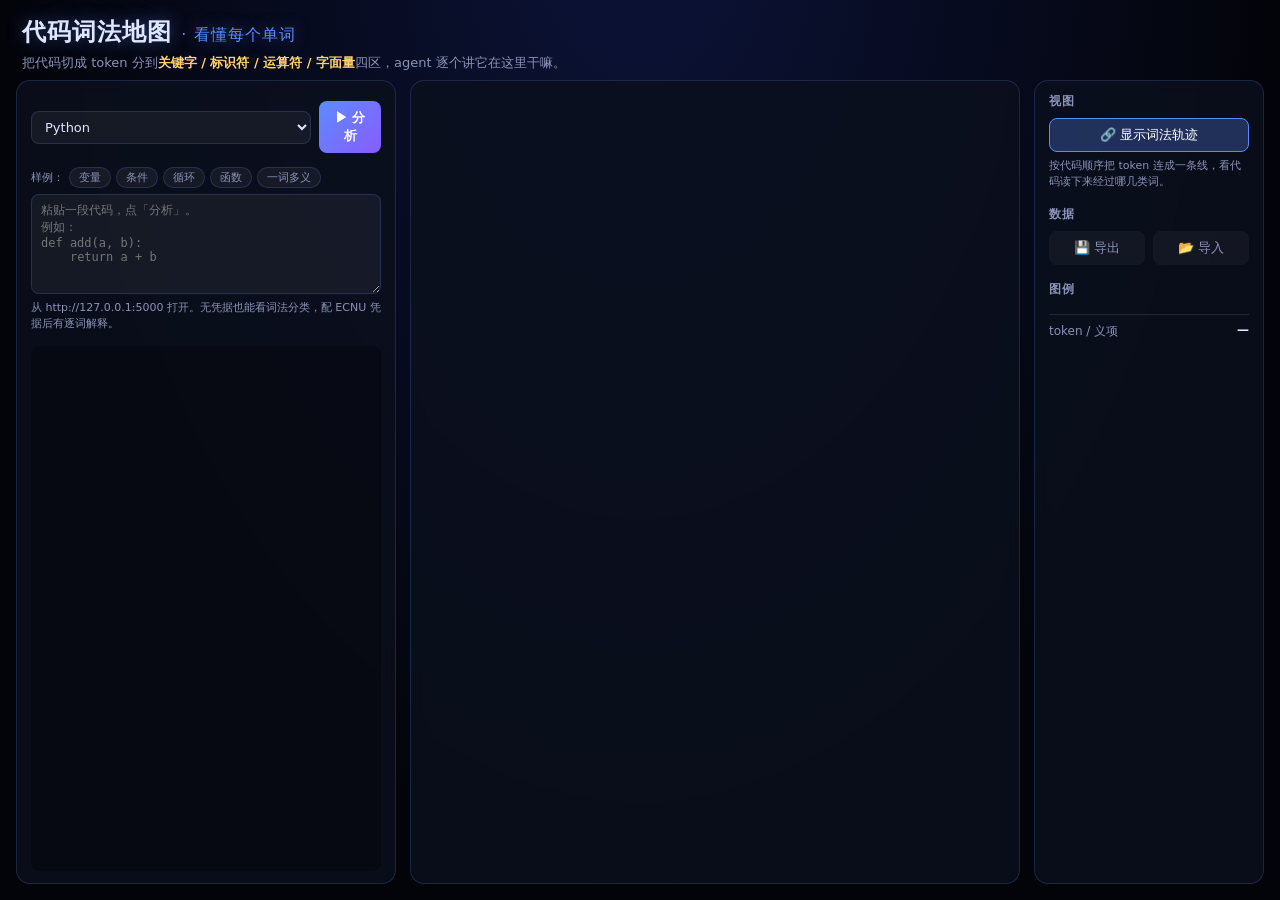
<file: web/index.html>
<!DOCTYPE html>
<html lang="zh-CN">
<head>
  <meta charset="UTF-8" />
  <meta name="viewport" content="width=device-width, initial-scale=1.0" />
  <title>代码词法地图 · 看懂每个单词</title>
  <link rel="icon" href="data:," />
  <link rel="stylesheet" href="./css/style.css?v=3" />
</head>
<body>
  <div id="stars"></div>

  <header id="topbar">
    <div class="title">代码词法地图 <span class="sub">· 看懂每个单词</span></div>
    <div class="tagline">把代码切成 token 分到<b>关键字 / 标识符 / 运算符 / 字面量</b>四区，agent 逐个讲它在这里干嘛。</div>
  </header>

  <main id="stage">
    <!-- 左：代码面板 -->
    <aside id="code-panel">
      <div class="row">
        <select id="lang">
          <option value="python">Python</option>
          <option value="javascript">JavaScript</option>
          <option value="c">C</option>
          <option value="cpp">C++</option>
          <option value="java">Java</option>
          <option value="go">Go</option>
        </select>
        <button id="btn-analyze" class="primary">▶ 分析</button>
      </div>
      <div class="samples">样例：<button data-eg="var">变量</button><button data-eg="if">条件</button><button data-eg="loop">循环</button><button data-eg="func">函数</button><button data-eg="poly">一词多义</button></div>
      <textarea id="code-input" rows="6" placeholder="粘贴一段代码，点「分析」。&#10;例如：&#10;def add(a, b):&#10;    return a + b"></textarea>
      <div class="hint" id="analyze-status">从 http://127.0.0.1:5000 打开。无凭据也能看词法分类，配 ECNU 凭据后有逐词解释。</div>
      <div id="code-view" class="codeview"></div>
    </aside>

    <!-- 中：2D 词法地图 -->
    <div id="map-wrap">
      <svg id="map" viewBox="0 0 1000 680" preserveAspectRatio="xMidYMid meet"></svg>
    </div>

    <!-- 右：控制 -->
    <aside id="panel">
      <section class="grp">
        <h3>视图</h3>
        <button id="toggle-links" class="seg active" style="width:100%">🔗 显示词法轨迹</button>
        <div class="hint">按代码顺序把 token 连成一条线，看代码读下来经过哪几类词。</div>
      </section>
      <section class="grp">
        <h3>数据</h3>
        <div class="row">
          <button id="btn-export" class="seg">💾 导出</button>
          <button id="btn-import" class="seg">📂 导入</button>
        </div>
        <input id="file-import" type="file" accept="application/json,.json" hidden />
      </section>
      <section class="grp">
        <h3>图例</h3>
        <div id="legend"></div>
      </section>
      <div class="ro-row" id="readout-mini"><span>token / 义项</span><b id="ro-count">—</b></div>
    </aside>
  </main>

  <div id="selcard" hidden></div>
  <div id="loading">就绪：粘贴代码，点分析…</div>

  <script type="module" src="./js/main.js?v=3"></script>
</body>
</html>
</file>
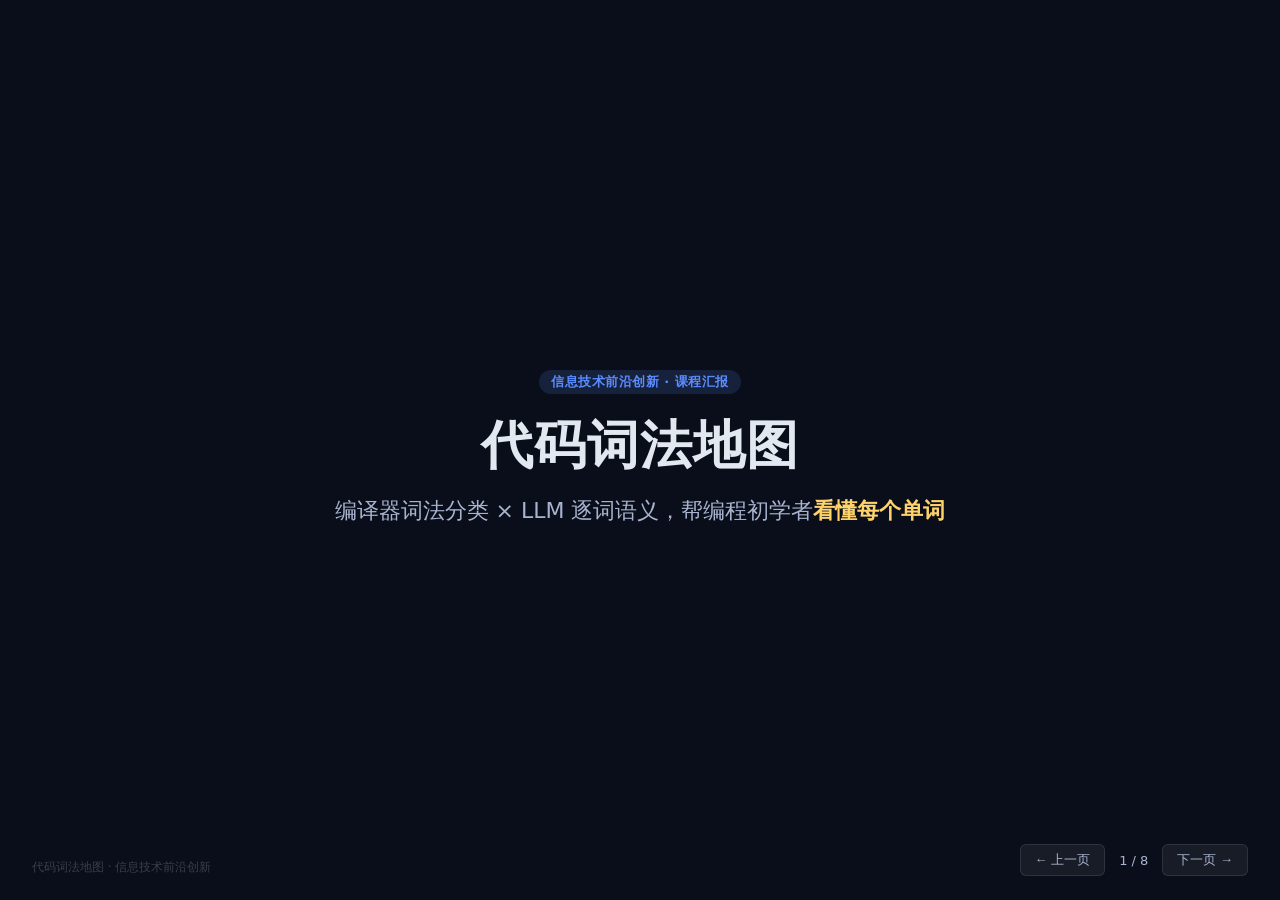
<file: docs/slides.html>
<!DOCTYPE html>
<html lang="zh-CN">
<head>
<meta charset="UTF-8"/>
<meta name="viewport" content="width=device-width,initial-scale=1"/>
<title>代码词法地图 · 课程汇报</title>
<style>
:root{--bg:#0a0e1a;--card:#111827;--accent:#5b8cff;--kw:#b794ff;--id:#66b8ff;--op:#ff9e4d;--lit:#80d98c;--txt:#e2e8f0;--dim:#a8b4cf;--gold:#ffd36b}
*{box-sizing:border-box;margin:0;padding:0}
html,body{height:100%;background:var(--bg);color:var(--txt);font-family:"Microsoft YaHei","PingFang SC",system-ui,sans-serif;overflow:hidden}
.slide{display:none;flex-direction:column;justify-content:center;align-items:center;height:100vh;padding:60px 100px;position:relative}
.slide.active{display:flex}
/* nav */
.nav{position:fixed;bottom:24px;right:32px;z-index:10;font-size:13px;color:var(--dim);display:flex;gap:14px;align-items:center}
.nav button{background:rgba(255,255,255,.06);border:1px solid rgba(255,255,255,.1);color:var(--dim);padding:6px 14px;border-radius:6px;cursor:pointer;font-size:13px}
.nav button:hover{color:#fff;border-color:var(--accent)}
.progress{position:fixed;top:0;left:0;height:3px;background:var(--accent);transition:width .3s;z-index:10}
/* typography */
h1{font-size:52px;font-weight:700;letter-spacing:1px;line-height:1.3}
h2{font-size:36px;font-weight:700;margin-bottom:28px;line-height:1.35}
h3{font-size:22px;font-weight:600;color:var(--accent);margin-bottom:14px}
p,.item{font-size:20px;line-height:1.75;color:var(--txt);max-width:960px}
.sub{font-size:22px;color:var(--dim);margin-top:12px;font-weight:400}
.tag{display:inline-block;font-size:13px;padding:3px 12px;border-radius:999px;background:rgba(91,140,255,.15);color:var(--accent);margin-bottom:18px;font-weight:600;letter-spacing:.5px}
.accent{color:var(--accent)}
.gold{color:var(--gold)}
.kw{color:var(--kw)}
.id{color:var(--id)}
.op{color:var(--op)}
.lt{color:var(--lit)}
b{font-weight:700}
/* layout helpers */
.cols{display:flex;gap:48px;width:100%;max-width:1060px;align-items:flex-start}
.col{flex:1}
.left-align{align-items:flex-start;text-align:left}
.center{text-align:center}
/* cards */
.card{background:var(--card);border:1px solid rgba(255,255,255,.07);border-radius:14px;padding:22px 26px;margin-bottom:16px}
.card h3{margin-bottom:8px}
.card p{font-size:17px;color:var(--dim);line-height:1.6}
/* table */
table{border-collapse:collapse;width:100%;max-width:960px;font-size:17px;margin-top:8px}
th{text-align:left;padding:10px 14px;color:var(--dim);font-weight:600;border-bottom:2px solid rgba(255,255,255,.1);font-size:15px;text-transform:uppercase;letter-spacing:.5px}
td{padding:10px 14px;border-bottom:1px solid rgba(255,255,255,.05)}
tr:last-child td{border-bottom:none}
tr.hl td{background:rgba(91,140,255,.08);color:#fff;font-weight:600}
.dot{display:inline-block;width:8px;height:8px;border-radius:50%;margin-right:6px;vertical-align:middle}
/* step list */
.steps{list-style:none;counter-reset:s;max-width:800px}
.steps li{counter-increment:s;display:flex;gap:16px;margin-bottom:18px;font-size:19px;line-height:1.65}
.steps li::before{content:counter(s);flex:0 0 36px;height:36px;display:flex;align-items:center;justify-content:center;background:rgba(91,140,255,.15);color:var(--accent);border-radius:50%;font-weight:700;font-size:16px}
/* arch diagram */
.arch{display:flex;gap:0;align-items:stretch;max-width:900px;width:100%;margin-top:8px}
.arch .box{flex:1;padding:20px 18px;border:1px solid rgba(255,255,255,.1);text-align:center;position:relative}
.arch .box:first-child{border-radius:12px 0 0 12px}
.arch .box:last-child{border-radius:0 12px 12px 0}
.arch .box h3{font-size:15px;margin-bottom:8px}
.arch .box p{font-size:14px;color:var(--dim);line-height:1.5}
.arch .arrow{flex:0 0 32px;display:flex;align-items:center;justify-content:center;color:var(--dim);font-size:22px}
/* perf bar */
.bar-group{max-width:700px;width:100%;margin-top:12px}
.bar-row{display:flex;align-items:center;gap:14px;margin-bottom:14px;font-size:16px}
.bar-label{flex:0 0 200px;text-align:right;color:var(--dim)}
.bar-track{flex:1;height:28px;background:rgba(255,255,255,.04);border-radius:6px;overflow:hidden;position:relative}
.bar-fill{height:100%;border-radius:6px;display:flex;align-items:center;padding-left:10px;font-size:13px;font-weight:600;color:#fff;white-space:nowrap}
.bar-fill.slow{background:linear-gradient(90deg,#ff6b6b,#ee5a24);width:100%}
.bar-fill.fast{background:linear-gradient(90deg,var(--accent),#38bdf8)}
/* footer */
.footer{position:fixed;bottom:24px;left:32px;font-size:12px;color:rgba(255,255,255,.2)}
/* animations */
@keyframes fadeUp{from{opacity:0;transform:translateY(24px)}to{opacity:1;transform:translateY(0)}}
.slide.active>*{animation:fadeUp .5s ease both}
.slide.active>*:nth-child(2){animation-delay:.08s}
.slide.active>*:nth-child(3){animation-delay:.16s}
.slide.active>*:nth-child(4){animation-delay:.24s}
.slide.active>*:nth-child(5){animation-delay:.32s}
</style>
</head>
<body>

<div class="progress" id="bar"></div>

<!-- ==================== Slide 1: Title ==================== -->
<section class="slide active center" id="s0">
  <span class="tag">信息技术前沿创新 · 课程汇报</span>
  <h1>代码词法地图</h1>
  <p class="sub">编译器词法分类 × LLM 逐词语义，帮编程初学者<b class="gold">看懂每个单词</b></p>
</section>

<!-- ==================== Slide 2: Problem ==================== -->
<section class="slide left-align" id="s1">
  <span class="tag">出发点</span>
  <h2>初学者面对代码的第一个困惑</h2>
  <div class="cols">
    <div class="col">
      <div class="card">
        <h3>现状</h3>
        <p>AI 代码解释工具（ChatGPT、Copilot Chat）以<b>整行或整段</b>为粒度给出笼统说明，跳过了最基础的一步。</p>
      </div>
      <div class="card">
        <h3>学习大部头语法书的困境</h3>
        <p>语法书能系统讲规则，但初学者很难把抽象概念立刻对应到<b>眼前这段代码</b>里的每一个词。</p>
      </div>
    </div>
    <div class="col">
      <div class="card" style="border-color:var(--accent)">
        <h3 style="color:var(--gold)">我们要解决的问题</h3>
        <p>以 <b>token（词法单元）</b>为粒度，逐个告诉初学者：这个词属于哪类，在当前上下文中起什么作用。</p>
      </div>
    </div>
  </div>
</section>

<!-- ==================== Slide 3: Innovation ==================== -->
<section class="slide left-align" id="s2">
  <span class="tag">核心创新</span>
  <h2>编译器词法 + LLM 语义的<b class="gold">组合创新</b></h2>
  <p style="margin-bottom:24px;max-width:860px">将确定性的词法分类和灵活的上下文语义解释在 <b>token（词法单元）粒度</b>上组合。这个组合在已有工具中没有先例。</p>
  <table>
    <tr><th>工具</th><th>粒度</th><th>分类</th><th>语义解释</th><th>面向</th></tr>
    <tr><td>语法高亮（VS Code 等）</td><td>词法单元</td><td>正则 / TextMate</td><td>无</td><td>所有开发者</td></tr>
    <tr><td>AST Explorer</td><td>AST 节点</td><td>编译器解析</td><td>无</td><td>有经验的开发者</td></tr>
    <tr><td>explainshell</td><td>命令片段</td><td>手工标注</td><td>静态文档</td><td>Shell 用户</td></tr>
    <tr><td>AI 代码解释（ChatGPT 等）</td><td>行或段</td><td>无</td><td>LLM 生成</td><td>所有用户</td></tr>
    <tr class="hl"><td><b>代码词法地图</b></td><td><b>词法单元</b></td><td><b>Pygments 编译器级</b></td><td><b>LLM 逐词上下文</b></td><td><b>编程初学者</b></td></tr>
  </table>
</section>

<!-- ==================== Slide 4: Demo Flow ==================== -->
<section class="slide left-align" id="s3">
  <span class="tag">工具演示</span>
  <h2>四步体验</h2>
  <ol class="steps">
    <li><div><b>粘贴代码，点击分析</b><br><span style="color:var(--dim)">Pygments 词法分析在 0.1 秒内把代码切成 token（词法单元），分到<span class="kw">关键字</span>、<span class="id">标识符</span>、<span class="op">运算符</span>、<span class="lt">字面量</span>四区，生成 2D 词法地图。</span></div></li>
    <li><div><b>点击任意词，看它在这里干嘛</b><br><span style="color:var(--dim)">三视图联动：地图圆点亮起、代码行高亮、语义卡片弹出。固定字典和上下文提示秒出，LLM 深层解释约 1 秒到达后替换。</span></div></li>
    <li><div><b>分级样例引导</b><br><span style="color:var(--dim)">五个内置样例从「x = 10」到一词多义，降低「不知道从哪下手」的门槛。</span></div></li>
    <li><div><b>导出与复用</b><br><span style="color:var(--dim)">分析结果可导出 JSON，教师预分析后分发给学生。</span></div></li>
  </ol>
</section>

<!-- ==================== Slide 5: Architecture ==================== -->
<section class="slide left-align" id="s4">
  <span class="tag">方案架构</span>
  <h2>三层架构</h2>
  <div class="arch">
    <div class="box" style="background:rgba(183,148,255,.08)">
      <h3 style="color:var(--kw)">词法引擎</h3>
      <p>Pygments 词法分析<br/>确定性分类<br/>多语言支持<br/>字符串片段合并</p>
    </div>
    <div class="arrow">→</div>
    <div class="box" style="background:rgba(102,184,255,.08)">
      <h3 style="color:var(--id)">语义引擎</h3>
      <p>固定字典（关键字、运算符）<br/>上下文推断（ctx_hint）<br/>ecnu-max 按需解释<br/>max_tokens 控制生成</p>
    </div>
    <div class="arrow">→</div>
    <div class="box" style="background:rgba(255,158,77,.08)">
      <h3 style="color:var(--op)">交互层</h3>
      <p>SVG 四区地图<br/>代码面板着色<br/>三视图联动<br/>语义卡片分级显示</p>
    </div>
  </div>
  <p style="margin-top:28px;font-size:17px;color:var(--dim)">后端：Flask + Pygments + urllib（无 torch/transformers 等重型依赖）<br/>前端：原生 JavaScript + SVG（无框架依赖）</p>
</section>

<!-- ==================== Slide 6: Tiered Explain ==================== -->
<section class="slide left-align" id="s5">
  <span class="tag">技术要点</span>
  <h2>分级解释策略</h2>
  <div class="cols">
    <div class="col">
      <div class="card">
        <h3 style="color:var(--gold)">第一级 · 固定字典</h3>
        <p><b>0 ms</b>。关键字（def、return、if）、运算符（=、+、==）、常见标识符（self、cls）含义恒定，硬编码查表。</p>
      </div>
      <div class="card">
        <h3 style="color:var(--accent)">第二级 · 上下文提示</h3>
        <p><b>0 ms</b>。def 后面 → 「函数名」，class 后面 → 「类名」，import 后面 → 「模块」。先行显示，等 LLM 到了再替换。</p>
      </div>
      <div class="card">
        <h3 style="color:var(--id)">第三级 · LLM 深层解释</h3>
        <p><b>~1 s</b>。ecnu-max 根据完整代码上下文，给出不超过 20 字的一句话解释。多个请求并发执行。</p>
      </div>
    </div>
    <div class="col" style="flex:0 0 340px">
      <div class="card" style="border-color:var(--accent);text-align:center;padding:28px">
        <p style="font-size:15px;color:var(--dim);margin-bottom:12px">典型代码中各级覆盖比例</p>
        <div style="display:flex;height:18px;border-radius:9px;overflow:hidden;margin-bottom:14px">
          <div style="flex:35;background:var(--gold)" title="固定字典"></div>
          <div style="flex:25;background:var(--accent)" title="上下文提示"></div>
          <div style="flex:40;background:var(--id)" title="LLM"></div>
        </div>
        <div style="font-size:13px;color:var(--dim);display:flex;justify-content:space-between">
          <span><span class="dot" style="background:var(--gold)"></span>字典 ~35%</span>
          <span><span class="dot" style="background:var(--accent)"></span>上下文 ~25%</span>
          <span><span class="dot" style="background:var(--id)"></span>LLM ~40%</span>
        </div>
        <p style="margin-top:18px;font-size:14px;color:var(--dim)">约 <b style="color:var(--gold)">60%</b> 的词法单元无需 LLM 即可获得有意义的解释</p>
      </div>
    </div>
  </div>
</section>

<!-- ==================== Slide 7: Performance ==================== -->
<section class="slide left-align" id="s6">
  <span class="tag">技术要点</span>
  <h2>性能优化</h2>
  <p style="margin-bottom:24px">这不是三套并存方案，而是从基线实现出发，经过两次优化迭代得到的当前响应链路。</p>
  <div class="bar-group">
    <div class="bar-row"><span class="bar-label">基线实现：一次性 LLM 全解释</span><div class="bar-track"><div class="bar-fill slow">50.1 s</div></div></div>
    <div class="bar-row"><span class="bar-label">第一次迭代：词法先出图 + 按需解释</span><div class="bar-track"><div class="bar-fill fast" style="width:1.6%">0.6 s + 点击 ~1 s</div></div></div>
    <div class="bar-row"><span class="bar-label">第二次迭代（当前）：分级策略 + 多线程并发</span><div class="bar-track"><div class="bar-fill fast" style="width:1.4%;background:linear-gradient(90deg,var(--gold),#f59e0b)">0.1 s + 字典秒出 / 并发 0.7 s</div></div></div>
  </div>
  <table style="margin-top:32px;max-width:700px">
    <tr><th>优化手段</th><th>效果</th></tr>
    <tr><td>词法分析与语义解释分离</td><td>地图 0.1 秒出现</td></tr>
    <tr><td>固定字典 + 上下文推断</td><td>60% 的词法单元 0 ms 响应</td></tr>
    <tr><td>Flask threaded=True</td><td>5 个并发请求 3.2 s → 0.7 s</td></tr>
    <tr><td>prompt 压缩 + max_tokens 限制</td><td>单次 LLM 响应更快</td></tr>
    <tr><td>reqSeq 序列号 + busy 防重入</td><td>消除画面切换和请求积压</td></tr>
  </table>
</section>

<!-- ==================== Slide 8: Summary ==================== -->
<section class="slide center" id="s7">
  <span class="tag">总结</span>
  <h1 style="font-size:42px">编译器告诉你「这是什么词」<br/>LLM 告诉你「它在这里干嘛」</h1>
  <p class="sub" style="max-width:680px">两者各司其职，在 token（词法单元）粒度上组合，把词法分析从黑箱变成可交互的初学者教学体验。</p>
  <div style="margin-top:40px;display:flex;gap:28px;justify-content:center">
    <div class="card" style="width:200px;text-align:center"><h3>词法分类</h3><p>Pygments<br/>确定、快速、免费</p></div>
    <div class="card" style="width:200px;text-align:center"><h3>语义解释</h3><p>ecnu-max<br/>灵活、上下文相关</p></div>
    <div class="card" style="width:200px;text-align:center"><h3>交互可视化</h3><p>SVG 四区地图<br/>三视图联动</p></div>
  </div>
  <p style="margin-top:36px;font-size:16px;color:var(--dim)">谢谢</p>
</section>

<!-- Navigation -->
<div class="nav">
  <button onclick="go(-1)">← 上一页</button>
  <span id="pn"></span>
  <button onclick="go(1)">下一页 →</button>
</div>
<div class="footer">代码词法地图 · 信息技术前沿创新</div>

<script>
const slides=document.querySelectorAll('.slide'),bar=document.getElementById('bar'),pn=document.getElementById('pn');
let cur=0;
function show(i){slides.forEach(s=>s.classList.remove('active'));slides[i].classList.add('active');bar.style.width=((i/(slides.length-1))*100)+'%';pn.textContent=(i+1)+' / '+slides.length;}
function go(d){const n=cur+d;if(n>=0&&n<slides.length){cur=n;show(cur);}}
document.addEventListener('keydown',e=>{if(e.key==='ArrowRight'||e.key===' '||e.key==='Enter'){e.preventDefault();go(1);}if(e.key==='ArrowLeft'){e.preventDefault();go(-1);}});
show(0);
</script>
</body>
</html>
</file>
<file: web/css/style.css>
:root {
  --bg: #03040a;
  --panel: rgba(12, 16, 30, 0.82);
  --panel-border: rgba(120, 150, 255, 0.18);
  --txt: #dfe6ff;
  --txt-dim: #8a93b8;
  --accent: #5b8cff;
  --c-keyword: #b794ff;
  --c-identifier: #66b8ff;
  --c-operator: #ff9e4d;
  --c-literal: #80d98c;
}

* { box-sizing: border-box; }
html, body { margin: 0; height: 100%; background: var(--bg); color: var(--txt);
  font-family: -apple-system, "Segoe UI", "Microsoft YaHei", system-ui, sans-serif; overflow: hidden; }

/* 星空背景 */
#stars { position: fixed; inset: 0; z-index: 0; background: radial-gradient(ellipse at 50% -10%, #0c1338, #03040a 70%); }
#stars::before {
  content: ''; position: absolute; inset: 0; opacity: 0.55;
  background-image:
    radial-gradient(1px 1px at 15% 25%, #fff, transparent),
    radial-gradient(1px 1px at 65% 15%, #cceeff, transparent),
    radial-gradient(1px 1px at 85% 55%, #fff, transparent),
    radial-gradient(1px 1px at 35% 70%, #bbccdd, transparent),
    radial-gradient(2px 2px at 50% 42%, #fff, transparent),
    radial-gradient(1px 1px at 25% 92%, #fff, transparent),
    radial-gradient(1px 1px at 92% 85%, #ccddff, transparent);
}

/* 顶部标题 */
#topbar { position: fixed; top: 16px; left: 22px; z-index: 10; pointer-events: none; max-width: 640px; }
.title { font-size: 24px; font-weight: 700; letter-spacing: 1px; text-shadow: 0 0 18px rgba(91,140,255,0.45); }
.title .sub { font-weight: 400; color: var(--accent); font-size: 16px; }
.tagline { margin-top: 5px; font-size: 13px; color: var(--txt-dim); line-height: 1.5; }
.tagline b { color: #ffd36b; }

/* 三栏主体 */
#stage { position: fixed; inset: 0; z-index: 5; display: flex; gap: 14px; padding: 80px 16px 16px; }
aside, #map-wrap { background: var(--panel); border: 1px solid var(--panel-border); border-radius: 14px; backdrop-filter: blur(8px); }
#code-panel { width: 380px; flex: 0 0 380px; display: flex; flex-direction: column; padding: 12px 14px; }
#map-wrap { flex: 1; min-width: 0; padding: 6px; overflow: hidden; }
#panel { width: 230px; flex: 0 0 230px; padding: 12px 14px; overflow-y: auto; }
#map { width: 100%; height: 100%; display: block; }
.tok { cursor: pointer; }
.tok.sel { stroke-width: 2.5; }

/* 通用控件 */
h3 { margin: 0 0 8px; font-size: 12px; font-weight: 600; color: var(--txt-dim); text-transform: uppercase; letter-spacing: 1px; }
.grp { margin-bottom: 16px; }
.row { display: flex; gap: 8px; margin: 8px 0; align-items: center; }
button.seg { flex: 1; padding: 7px 6px; font-size: 13px; color: var(--txt-dim); background: rgba(255,255,255,0.04); border: 1px solid transparent; border-radius: 8px; cursor: pointer; }
button.seg:hover { color: var(--txt); background: rgba(91,140,255,0.12); }
button.seg.active { color: #fff; background: rgba(91,140,255,0.28); border-color: var(--accent); }
button.primary { padding: 8px 14px; font-size: 13px; font-weight: 600; color: #fff; background: linear-gradient(135deg, #5b8cff, #8a5bff); border: none; border-radius: 8px; cursor: pointer; }
button.primary:hover { filter: brightness(1.12); }
select, textarea { width: 100%; padding: 7px 9px; font-size: 13px; color: var(--txt); background: rgba(255,255,255,0.05); border: 1px solid var(--panel-border); border-radius: 8px; font-family: inherit; }
.hint { font-size: 11px; color: var(--txt-dim); margin: 6px 0; line-height: 1.45; }

/* 分级样例 chip */
.samples { font-size: 11px; color: var(--txt-dim); margin: 6px 0; display: flex; flex-wrap: wrap; gap: 5px; align-items: center; }
.samples button { font-size: 11px; padding: 2px 9px; border-radius: 999px; color: var(--txt-dim); background: rgba(255,255,255,0.05); border: 1px solid var(--panel-border); cursor: pointer; }
.samples button:hover { color: #fff; background: rgba(91,140,255,0.22); }

/* 代码面板 */
#code-input { font-family: ui-monospace, Consolas, monospace; font-size: 12px; resize: vertical; }
.codeview { flex: 1; overflow: auto; margin-top: 8px; font-family: ui-monospace, Consolas, monospace; font-size: 12px; line-height: 1.6; background: rgba(0,0,0,0.28); border-radius: 8px; padding: 6px 0; }
.codeview .cl { display: flex; padding: 0 8px; }
.codeview .cl.hot-line { background: rgba(91,140,255,0.16); }
.codeview .ln { flex: 0 0 28px; color: #55607f; text-align: right; padding-right: 10px; user-select: none; }
.codeview code { color: #9aa6c4; white-space: pre-wrap; word-break: break-word; }
.codeview .tk { cursor: pointer; border-radius: 3px; padding: 0 1px; }
.codeview .tk.keyword { color: var(--c-keyword); }
.codeview .tk.identifier { color: var(--c-identifier); }
.codeview .tk.operator { color: var(--c-operator); }
.codeview .tk.literal { color: var(--c-literal); }
.codeview .tk:hover { background: rgba(255,255,255,0.12); }
.codeview .tk.hot { background: #ffd36b; color: #0a0e1a; font-weight: 700; }

/* 图例 / 读数 */
#legend .lg { display: flex; align-items: center; gap: 8px; font-size: 12px; color: var(--txt-dim); margin: 4px 0; }
#legend .dot { width: 10px; height: 10px; border-radius: 50%; }
#legend b { color: var(--txt); margin-left: auto; }
.ro-row { display: flex; justify-content: space-between; gap: 12px; font-size: 12px; color: var(--txt-dim); padding-top: 8px; border-top: 1px solid var(--panel-border); }
.ro-row b { color: var(--txt); }

/* 语义卡 */
#selcard { position: fixed; right: 258px; bottom: 18px; z-index: 20; width: 300px; background: var(--panel); border: 1px solid var(--accent); border-radius: 12px; padding: 12px 14px; backdrop-filter: blur(10px); box-shadow: 0 8px 30px rgba(0,0,0,0.55); }
#selcard .tk { font-size: 18px; font-weight: 700; color: #fff; font-family: ui-monospace, Consolas, monospace; }
#selcard .cat { font-size: 12px; margin: 4px 0 8px; }
#selcard .ex { font-size: 14px; color: var(--txt); line-height: 1.55; background: rgba(91,140,255,0.12); border-radius: 8px; padding: 8px 10px; }
#selcard .row { margin-top: 10px; }

/* 深层解释加载指示 */
#selcard .deep { color: var(--txt-dim); font-size: 12px; animation: pulse 1.2s ease-in-out infinite; }
@keyframes pulse { 0%,100% { opacity: .4; } 50% { opacity: 1; } }

/* 加载 */
#loading { position: fixed; inset: 0; display: flex; align-items: center; justify-content: center; font-size: 15px; color: var(--txt-dim); z-index: 30; pointer-events: none; transition: opacity 0.5s; }
#loading.hidden { opacity: 0; }
</file>
